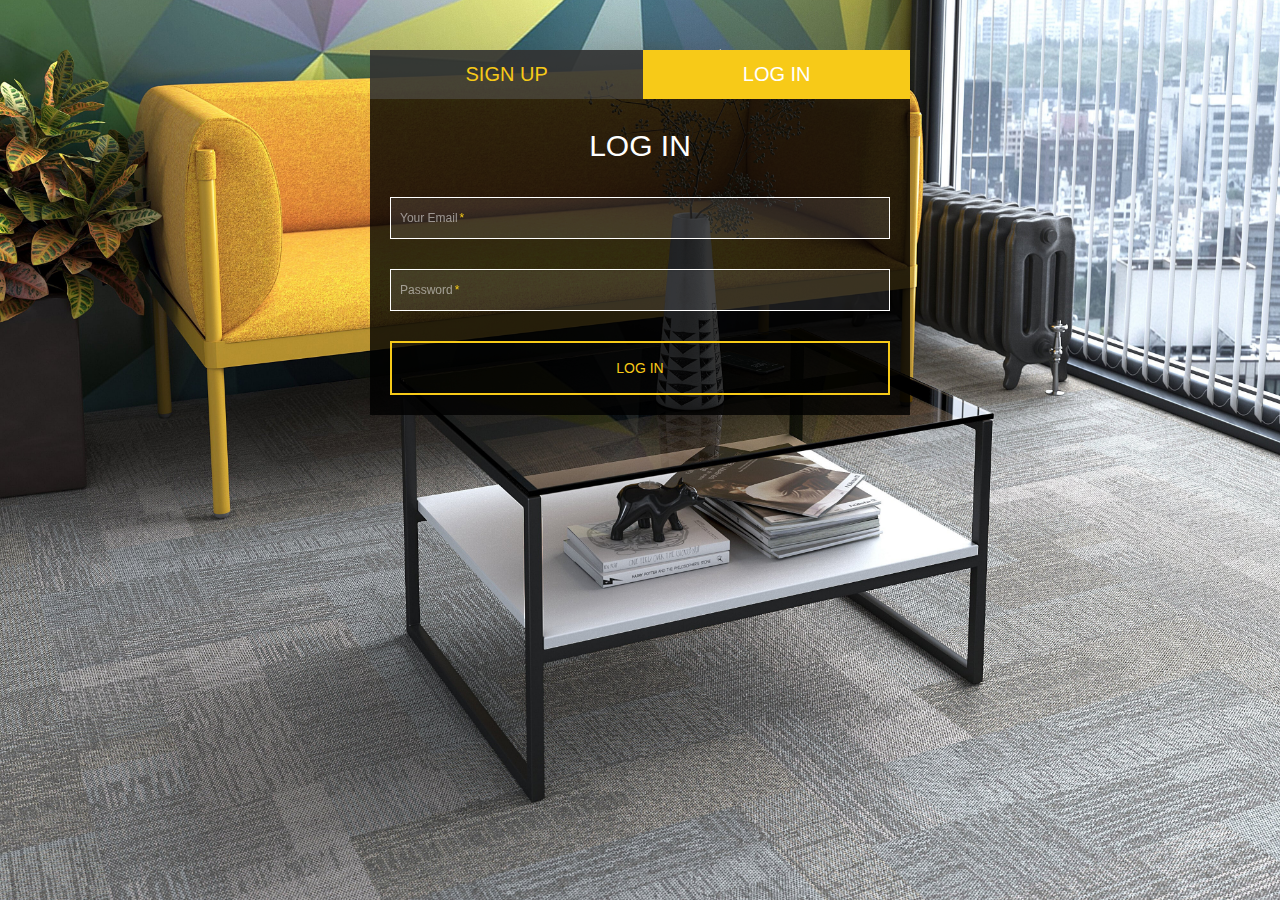
<file: components/login/index.html>
<!DOCTYPE html>
<html lang="en" >
<head>
  <meta charset="UTF-8">
  <title>Sign Up Signin Form Template Example</title>
  <link rel="stylesheet" href="./styleLogin.css">

</head>
<body>
<!-- partial:index.partial.html -->
<html lang="en">
<head>
  <!-- Latest compiled and minified CSS -->
<link rel="stylesheet" href="https://maxcdn.bootstrapcdn.com/bootstrap/3.3.5/css/bootstrap.min.css">
  </head>

<body>
<div id="form">
  <div class="container">
    <div class="col-lg-6 col-lg-offset-3 col-md-6 col-md-offset-3 col-md-8 col-md-offset-2">
      <div id="userform">
        <ul class="nav nav-tabs nav-justified" role="tablist">
          <li><a href="#signup"  role="tab" data-toggle="tab">Sign up</a></li>
          <li class="active"><a href="#login"  role="tab" data-toggle="tab">Log in</a></li>
        </ul>
        <div class="tab-content">
          <div class="tab-pane fade in" id="signup">
            <h2 class="text-uppercase text-center"> Sign Up for Free</h2>
            <form id="signup">
              <div class="row">
                <div class="col-xs-12 col-sm-6">
                  <div class="form-group">
                    <label>First Name<span class="req">*</span> </label>
                    <input type="text" class="form-control" id="first_name" required data-validation-required-message="Please enter your name." autocomplete="off">
                    <p class="help-block text-danger"></p>
                  </div>
                </div>
                <div class="col-xs-12 col-sm-6">
                  <div class="form-group">
                    <label> Last Name<span class="req">*</span> </label>
                    <input type="text" class="form-control" id="last_name" required data-validation-required-message="Please enter your name." autocomplete="off">
                    <p class="help-block text-danger"></p>
                  </div>
                </div>
              </div>
              <div class="form-group">
                <label> Your Email<span class="req">*</span> </label>
                <input type="email" class="form-control" id="email" required data-validation-required-message="Please enter your email address." autocomplete="off">
                <p class="help-block text-danger"></p>
              </div>
              <div class="form-group">
                <label> Your Phone<span class="req">*</span> </label>
                <input type="tel" class="form-control" id="phone" required data-validation-required-message="Please enter your phone number." autocomplete="off">
                <p class="help-block text-danger"></p>
              </div>
              <div class="form-group">
                <label> Password<span class="req">*</span> </label>
                <input type="password" class="form-control" id="password" required data-validation-required-message="Please enter your password" autocomplete="off">
                <p class="help-block text-danger"></p>
              </div>
            </br>
              <p>
                Вашите лични данни ще бъдат използвани за предоставяне на най-доброто изживяване на нашия сайт, за достъп до вашия акаунт и за други цели, описани в нашата <a target="blank" href="https://www.office1.bg/poveritelnost">политика на поверителност</a>.
              </p>

              <div class="mrgn-30-top">
                <button type="submit" class="btn btn-larger btn-block"/>
                Sign up
                </button>
              </div>
            </form>
          </div>
          <div class="tab-pane fade active in" id="login">
            <h2 class="text-uppercase text-center"> Log in</h2>
            <form id="login">
              <div class="form-group">
                <label> Your Email<span class="req">*</span> </label>
                <input type="email" class="form-control" id="email" required data-validation-required-message="Please enter your email address." autocomplete="off">
                <p class="help-block text-danger"></p>
              </div>
              <div class="form-group">
                <label> Password<span class="req">*</span> </label>
                <input type="password" class="form-control" id="password" required data-validation-required-message="Please enter your password" autocomplete="off">
                <p class="help-block text-danger"></p>
              </div>
              <div class="mrgn-30-top">
                <button type="submit" class="btn btn-larger btn-block"/>
                Log in
                </button>
              </div>
            </form>
          </div>
        </div>
      </div>
    </div>
  </div>
  <!-- /.container --> 
</div>
<script src="https://cdnjs.cloudflare.com/ajax/libs/jquery/1.11.3/jquery.min.js"></script>
<!-- Latest compiled and minified JavaScript -->
<script src="https://maxcdn.bootstrapcdn.com/bootstrap/3.3.5/js/bootstrap.min.js"></script>
</body>
<!-- partial -->
  <script  src="./script.js"></script>

</body>
</html>
</file>
<file: components/login/styleLogin.css>
body, html {
    height:100%;
      background: #1c1e21;
        overflow-x: hidden;
      font-family: 'Dosis', sans-serif;
  }
  
  btn {
      border-radius: 0
    
  }
  .btn:focus, .btn:active, .btn.active, .btn:active:focus {
      outline: 0;
    border-radius: 0
  }

  .btn-larger {
      padding: 15px 40px !important;
      border:2px solid #F7CA18 !important;;
      border-radius: 0px !important;;
      text-transform: uppercase;
      font-family: 'Dosis', sans-serif;
      font-size: 18px;
      font-weight: 300;
      color: #F7CA18;
      background-color: transparent;
      -webkit-transition: all .6s;
      -moz-transition: all .6s;
      transition: all .6s;
  }
  .btn-larger:hover, .btn-larger:focus, .btn-larger:active, .btn-larger.active, .open .dropdown-toggle.btn-larger {
      border-color: #F7CA18;
      color: #fff;
      background-color: #F7CA18;
    border-radius: 0
  }
  .btn-larger:active, .btn-larger.active, .open .dropdown-toggle.btn-larger {
      background-image: none;
  }
  .btn-larger.disabled, .btn-larger[disabled], fieldset[disabled] .btn-larger, .btn-larger.disabled:hover, .btn-larger[disabled]:hover, fieldset[disabled] .btn-larger:hover, .btn-larger.disabled:focus, .btn-larger[disabled]:focus, fieldset[disabled] .btn-larger:focus, .btn-larger.disabled:active, .btn-larger[disabled]:active, fieldset[disabled] .btn-larger:active, .btn-larger.disabled.active, .btn-larger[disabled].active, fieldset[disabled] .btn-larger.active {
      border-color: #AEA8D3;
      background-color: #AEA8D3;
  }
  .btn-larger .badge {
      color: #AEA8D3;
      background-color: #fff;
  }
  
  div#form {
      color: #fff;
      background-attachment: scroll;
      /* background: #1c1e21 url(https://static.pexels.com/photos/8819/warsaw.jpg); */
      background: #1c1e21 url('../../images/ELIS-GLOSS_50b (1).jpg');
      background-position: center center;
      background-repeat: none;
      -webkit-background-size: cover;
      -moz-background-size: cover;
      background-size: cover;
      -o-background-size: cover;
    min-height:100%;
  }
  
  #userform p {
      font-size: 14px;
      margin-bottom: 5px;
  }
  #userform ul {
      list-style-type: none;
      padding: 0;
      margin-bottom: 0px;
  }
  #userform {
      background: rgba(0,0,0,0.8);
      margin: 20px 0 20px 0
  }
   @media (min-width: 768px) {
  #userform {
      background: rgba(0,0,0,0.8);
      margin: 50px 0 20px 0
  }
  }
  #userform .nav-tabs.nav-justified > li > a {
      text-transform: uppercase;
      font-size: 20px;
      color: #F7CA18;
      background-color: rgba(90,90,90,0.5);
  }
  #userform .nav-tabs.nav-justified > .active > a, #userform .nav-tabs.nav-justified > .active > a:hover, #userform .nav-tabs.nav-justified > .active > a:focus {
      border: 0;
      background: #F7CA18;
      color: white;
      border-radius: 0;
  }
  #userform .nav-justified > li > a {
      margin-bottom: 0;
      -webkit-transition: all .6s;
      -moz-transition: all .6s;
      transition: all .6s;
  }
  #userform .nav-justified > li > a:hover {
      background: #AEA8D3;
      color: #FFF;
  }
  #userform .nav-tabs > li > a {
      border: 0px solid transparent;
      border-radius: 0
  }
  #userform .nav-tabs.nav-justified > li > a:hover {
      background: #F7CA18;
      color: #FFF;
      border-radius: 0;
      border: 0;
      -webkit-transition: all .6s;
      -moz-transition: all .6s;
      transition: all .6s;
  }
  #userform .nav-tabs > li.active > a, #userform .nav-tabs > li.active > a:hover, #userform .nav-tabs > li.active > a:focus {
      color: #F7CA18;
      cursor: default;
      background-color: transparent;
      border: 0;
      -webkit-transition: all .6s;
      -moz-transition: all .6s;
      transition: all .6s;
  }
   @media (min-width: 768px) {
  #userform .nav-tabs.nav-justified > li > a {
      border: 0;
      -webkit-transition: all .6s;
      -moz-transition: all .6s;
      transition: all .6s;
  }
  #userform .nav-tabs.nav-justified > li > a:hover {
      background-color: #F7CA18;
      border-color: transparent;
      border: 0;
      -webkit-transition: all .6s;
      -moz-transition: all .6s;
      transition: all .6s;
  }
  }
   @media (max-width: 768px) {
  .nav-justified > li {
      display: table-cell !important;
      width: 1% !important;
  }
  }
  #userform .nav-tabs {
      border-bottom: 0px solid #ddd;
  }
  #userform .tab-pane h2 {
      margin: 10px 0;
      color: #FFF;
  }
  #userform .tab-pane p.lead {
      margin-top: 20px;
  }
  #userform .tab-content {
      padding: 20px
  }
  #userform .form-group {
      margin-bottom: 0px;
      color: #FFF;
  }
  #userform .form-group input, #userform .form-group textarea {
      padding: 10px;
  }
  #userform .form-group input.form-control {
      height: auto;
      background-color: rgba(237, 235, 250, 0.1);
      color: #FFF;
  }
  #userform .form-control {
      border-radius: 0;
      border: 1px solid #fff;
  }
  #userform .form-control:focus {
      border-color: #F7CA18;
      box-shadow: none;
  }
   #userform::-webkit-input-placeholder {
   text-transform: uppercase;
  font-family: 'Dosis', sans-serif;
  font-weight: 700;
   color: #bbb;
  }
  #userform #signup .form-group label {
      position: relative;
      -webkit-transform: translateY(35px);
      -ms-transform: translateY(35px);
      transform: translateY(35px);
      left: 10px;
      top: 0px;
      color: rgba(255, 255, 255, 0.5);
      -webkit-transition: all 0.25s ease;
      transition: all 0.25s ease;
      backface-visibility: hidden;
      -webkit-backface-visibility: hidden; 
      pointer-events: none;
      font-size: 12px;
      font-weight: 300
  }
  #userform #signup .form-group label .req {
      margin: 2px;
      color: #F7CA18;
  }
  #userform #signup .form-group label.active {
      -webkit-transform: translateY(0px);
      -ms-transform: translateY(0px);
      transform: translateY(0px);
      left: 2px;
      font-size: 12px;
  }
  #userform #signup .form-group label.active .req {
      opacity: 0;
  }
  #userform label.highlight {
      color: #ffffff;
  }
  #userform #login .form-group label {
      position: relative;
      -webkit-transform: translateY(35px);
      -ms-transform: translateY(35px);
      transform: translateY(35px);
      left: 10px;
      top: 0px;
      color: rgba(255, 255, 255, 0.5);
      -webkit-transition: all 0.25s ease;
      transition: all 0.25s ease;
      backface-visibility: hidden;
      -webkit-backface-visibility: hidden;
      pointer-events: none;
      font-size: 12px;
      font-weight: 300
  }
  #userform #login .form-group label .req {
      margin: 2px;
      color: #F7CA18;
  }
  #userform #login .form-group label.active {
      -webkit-transform: translateY(0px);
      -ms-transform: translateY(0px);
      transform: translateY(0px);
      left: 2px;
      font-size: 12px;
  }
  #userform #login .form-group label.active .req {
      opacity: 0;
  }
  
  .mrgn-30-top {
      margin-top: 30px
  }
</file>
